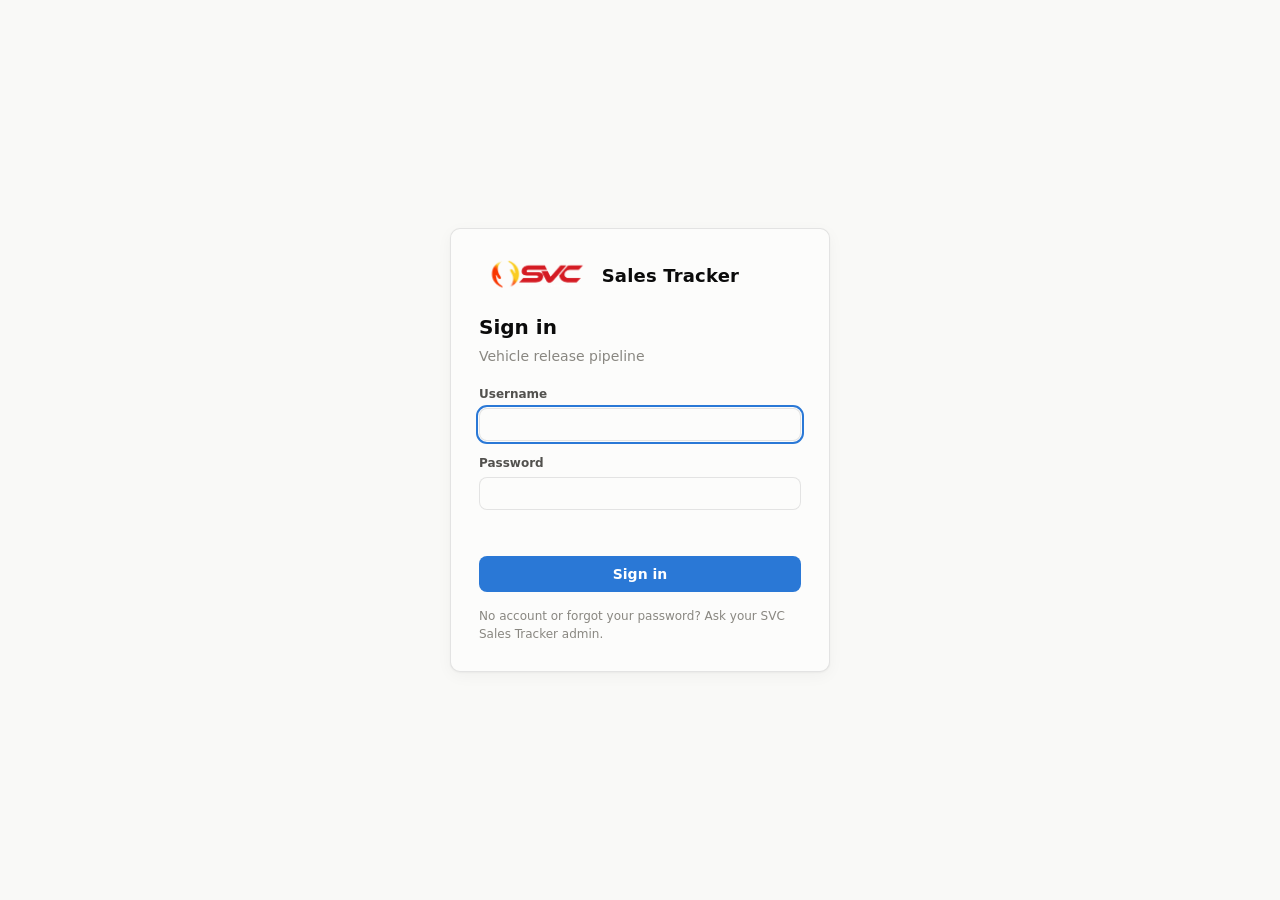
<file: public/index.html>
<!doctype html>
<html lang="en">
<head>
  <meta charset="utf-8">
  <meta name="viewport" content="width=device-width, initial-scale=1">
  <title>SVC Sales Tracker</title>
  <link rel="stylesheet" href="styles.css">
  <link rel="icon" type="image/png" href="favicon.png">
  <link rel="apple-touch-icon" href="apple-touch-icon.png">
</head>
<body>
  <header class="topbar">
    <a class="brand" href="index.html" style="text-decoration:none;color:inherit" aria-label="SVC Sales Tracker home"><img src="svc-logo.png" alt="SVC" class="brand-logo"><span class="brand-name">Sales Tracker</span></a>
    <nav class="nav" data-page="home"></nav>
    <div class="spacer"></div>
  </header>
  <div class="hero-wrap" style="margin-top:6vh">
    <h1 id="hello">Vehicle release pipeline</h1>
    <p class="ink2">Dealers log their release plans; management sees every dealer rolled up into one live dashboard with sales forecasts.</p>
    <div class="choices">
      <a class="card choice" href="sales.html">
        <div class="ico">📝</div>
        <h2>Sales entry</h2>
        <p class="ink2">Add, update and track target releases, CS numbers, financing and status.</p>
      </a>
      <a class="card choice" href="dashboard.html">
        <div class="ico">📊</div>
        <h2>Dashboard</h2>
        <p class="ink2">Units sold, pipeline, cancellations, bank mix, GRM leaderboard and month-end projections.</p>
      </a>
      <a class="card choice" href="references.html" data-admin hidden>
        <div class="ico">🗂️</div>
        <h2>Data references</h2>
        <p class="ink2">Edit dealers, variants, units, colors, transactions, statuses and banks.</p>
      </a>
      <a class="card choice" href="activity.html" data-admin hidden>
        <div class="ico">🕘</div>
        <h2>Activity</h2>
        <p class="ink2">See who signed in, when people were last active, and every change they made.</p>
      </a>
      <a class="card choice" href="users.html" data-admin hidden>
        <div class="ico">👥</div>
        <h2>Users</h2>
        <p class="ink2">Create accounts and choose what each person can see.</p>
      </a>
    </div>
    <p class="muted" style="font-size:12px;margin-top:24px" id="storageNote"></p>
  </div>
  <script src="config.js"></script>
  <script src="common.js"></script>
  <script>
    initShell().then(me => {
      $('#hello').textContent = `Hi ${(me.name || me.username).split(' ')[0]}`;
      if (me.role === 'admin') $$('[data-admin]').forEach(el => el.hidden = false);
      $('#storageNote').textContent = {
        'google-sheets': 'Data is saved to your Google Sheet.',
        'demo': 'Demo mode: the data is fake and stays in this browser. Connect Google Sheets in config.js to go live.',
      }[me.storage];
    });
  </script>
</body>
</html>
</file>
<file: public/styles.css>
:root {
  color-scheme: light;
  --page: #f9f9f7;
  --surface: #fcfcfb;
  --surface-2: #f3f3f0;
  --ink: #0b0b0b;
  --ink-2: #52514e;
  --muted: #898781;
  --grid: #e1e0d9;
  --axis: #c3c2b7;
  --border: rgba(11, 11, 11, 0.10);
  --accent: #2a78d6;
  --accent-ink: #ffffff;
  --series-1: #2a78d6;
  --series-2: #eb6834;
  --series-3: #1baf7a;
  --series-4: #eda100;
  --good: #0ca30c;
  --good-text: #006300;
  --warning: #fab219;
  --serious: #ec835a;
  --critical: #d03b3b;
  --row-sold: #e9f6e9;
  --row-cancelled: #fbe7e7;
  --row-pending: #fdf4dc;
  --row-approved: #e6f0fb;
  --shadow: 0 1px 2px rgba(0, 0, 0, .04), 0 4px 16px rgba(0, 0, 0, .04);
  --radius: 10px;
  font-family: system-ui, -apple-system, "Segoe UI", sans-serif;
}
@media (prefers-color-scheme: dark) {
  :root:not([data-theme="light"]) {
    color-scheme: dark;
    --page: #0d0d0d; --surface: #1a1a19; --surface-2: #232321; --ink: #f0efec; --ink-2: #c3c2b7;
    --grid: #2c2c2a; --axis: #383835; --border: rgba(255, 255, 255, 0.10);
    --accent: #3987e5; --series-1: #3987e5; --series-2: #d95926; --series-3: #199e70; --series-4: #c98500;
    --good-text: #0ca30c;
    --row-sold: #14261a; --row-cancelled: #2e1717; --row-pending: #2c2410; --row-approved: #132235;
    --shadow: none;
  }
}
:root[data-theme="dark"] {
  color-scheme: dark;
  --page: #0d0d0d; --surface: #1a1a19; --surface-2: #232321; --ink: #f0efec; --ink-2: #c3c2b7;
  --grid: #2c2c2a; --axis: #383835; --border: rgba(255, 255, 255, 0.10);
  --accent: #3987e5; --series-1: #3987e5; --series-2: #d95926; --series-3: #199e70; --series-4: #c98500;
  --good-text: #0ca30c;
  --row-sold: #14261a; --row-cancelled: #2e1717; --row-pending: #2c2410; --row-approved: #132235;
  --shadow: none;
}

* { box-sizing: border-box; }
body { margin: 0; background: var(--page); color: var(--ink); font-size: 14px; line-height: 1.45; }
a { color: var(--accent); }
h1, h2, h3 { margin: 0; font-weight: 650; }
h1 { font-size: 20px; }
h2 { font-size: 15px; }
.muted { color: var(--muted); }
.ink2 { color: var(--ink-2); }
.num { font-variant-numeric: tabular-nums; text-align: right; }

/* top bar */
.topbar {
  position: sticky; top: 0; z-index: 10; display: flex; align-items: center; gap: 16px;
  padding: 10px 20px; background: var(--surface); border-bottom: 1px solid var(--border);
}
.brand { font-weight: 700; letter-spacing: .02em; display: flex; align-items: center; gap: 8px; }
.brand-mark { width: 22px; height: 22px; border-radius: 6px; background: var(--accent); display: grid; place-items: center; color: #fff; font-size: 12px; }
.nav { display: flex; gap: 4px; }
.nav a { padding: 6px 12px; border-radius: 8px; text-decoration: none; color: var(--ink-2); font-weight: 550; }
.nav a.active { background: var(--surface-2); color: var(--ink); }
.nav a:hover { background: var(--surface-2); }
.spacer { flex: 1; }

main { max-width: 1440px; margin: 0 auto; padding: 20px; }

/* controls */
button, .btn {
  font: inherit; border: 1px solid var(--border); background: var(--surface); color: var(--ink);
  padding: 7px 12px; border-radius: 8px; cursor: pointer; font-weight: 550; white-space: nowrap;
  display: inline-flex; align-items: center; gap: 6px; text-decoration: none;
}
button:hover, .btn:hover { background: var(--surface-2); }
button.primary { background: var(--accent); color: var(--accent-ink); border-color: transparent; }
button.primary:hover { filter: brightness(1.08); background: var(--accent); }
button.danger { color: var(--critical); }
button.icon { padding: 4px 8px; }
input, select, textarea {
  font: inherit; color: var(--ink); background: var(--surface); border: 1px solid var(--border);
  border-radius: 8px; padding: 7px 10px; min-width: 0;
}
input:focus, select:focus, textarea:focus, button:focus-visible { outline: 2px solid var(--accent); outline-offset: 1px; }
label { display: flex; flex-direction: column; gap: 4px; font-size: 12px; color: var(--ink-2); font-weight: 550; }
.toolbar { display: flex; flex-wrap: wrap; gap: 8px; align-items: end; margin-bottom: 16px; }
.seg { display: inline-flex; border: 1px solid var(--border); border-radius: 8px; overflow: hidden; background: var(--surface); }
.seg button { border: 0; border-radius: 0; padding: 7px 12px; }
.seg button + button { border-left: 1px solid var(--border); }
.seg button.on { background: var(--surface-2); color: var(--ink); box-shadow: inset 0 -2px 0 var(--accent); }

/* cards */
.card { background: var(--surface); border: 1px solid var(--border); border-radius: var(--radius); box-shadow: var(--shadow); padding: 16px; min-width: 0; }
.card-head { display: flex; align-items: baseline; justify-content: space-between; gap: 8px; margin-bottom: 12px; }
.card-head .sub { font-size: 12px; color: var(--muted); }
.grid { display: grid; gap: 16px; }
.g-kpi { grid-template-columns: repeat(auto-fit, minmax(180px, 1fr)); margin-bottom: 16px; }
.g-2 { grid-template-columns: repeat(2, minmax(0, 1fr)); margin-bottom: 16px; }
.g-3 { grid-template-columns: repeat(3, minmax(0, 1fr)); margin-bottom: 16px; }
.span-2 { grid-column: span 2; }
@media (max-width: 1100px) { .g-3 { grid-template-columns: repeat(2, minmax(0, 1fr)); } }
@media (max-width: 760px) {
  .g-2, .g-3 { grid-template-columns: 1fr; }
  .span-2 { grid-column: auto; }
  main { padding: 16px; }
  .topbar { padding: 10px 16px; flex-wrap: wrap; }
}

.kpi .label { font-size: 12px; color: var(--ink-2); font-weight: 550; }
.kpi .value { font-size: 30px; font-weight: 650; margin: 4px 0 2px; letter-spacing: -.01em; }
.kpi .foot { font-size: 12px; color: var(--muted); }
.kpi.hero { background: linear-gradient(0deg, var(--surface), var(--surface)); border-color: color-mix(in srgb, var(--accent) 40%, var(--border)); }

.chart-box { position: relative; height: 260px; }
.chart-box.tall { height: 320px; }

/* tables */
.table-wrap { overflow: auto; border: 1px solid var(--border); border-radius: var(--radius); background: var(--surface); }
table { border-collapse: collapse; width: 100%; font-size: 13px; }
th, td { padding: 7px 10px; border-bottom: 1px solid var(--grid); text-align: left; white-space: nowrap; }
th { position: sticky; top: 0; background: var(--surface-2); font-size: 11px; text-transform: uppercase; letter-spacing: .04em; color: var(--ink-2); z-index: 1; }
tbody tr:last-child td { border-bottom: 0; }
.card table th { background: transparent; position: static; }
.card td, .card th { padding: 6px 8px; }
/* status tint: --st is set per row from the red → green status scale */
tr.st { background: color-mix(in srgb, var(--st) 13%, var(--surface)); }
td.client { max-width: 220px; overflow: hidden; text-overflow: ellipsis; }

.pill { display: inline-flex; align-items: center; gap: 6px; font-size: 12px; font-weight: 600; padding: 2px 8px; border-radius: 999px; background: var(--surface-2); color: var(--ink); }
.dot { width: 8px; height: 8px; border-radius: 50%; display: inline-block; flex: none; }
.dot { background: var(--muted); }
.name-cell { display: flex; align-items: center; gap: 8px; }
.name-cell .dot { width: 12px; height: 12px; box-shadow: 0 0 0 2px var(--surface), 0 0 0 3px var(--border); }
select.status-select { padding: 3px 6px; font-size: 12px; font-weight: 600; background: transparent; }

.chips { display: flex; flex-wrap: wrap; gap: 8px; margin-bottom: 12px; }
.chip { background: var(--surface); border: 1px solid var(--border); border-radius: 999px; padding: 4px 12px; font-size: 13px; display: inline-flex; gap: 6px; align-items: center; }
.chip b { font-variant-numeric: tabular-nums; }

/* dialog */
dialog { border: 1px solid var(--border); border-radius: 14px; padding: 0; background: var(--surface); color: var(--ink); width: min(720px, calc(100vw - 32px)); }
dialog::backdrop { background: rgba(0, 0, 0, .35); }
dialog form { padding: 20px; }
.form-grid { display: grid; grid-template-columns: repeat(3, minmax(0, 1fr)); gap: 12px; margin: 16px 0; }
.form-grid .wide { grid-column: span 3; }
.form-grid .two { grid-column: span 2; }
@media (max-width: 600px) { .form-grid { grid-template-columns: 1fr; } .form-grid .wide, .form-grid .two { grid-column: auto; } }
.dialog-actions { display: flex; justify-content: flex-end; gap: 8px; }

.toast { position: fixed; bottom: 20px; left: 50%; transform: translateX(-50%); background: var(--ink); color: var(--page); padding: 10px 16px; border-radius: 10px; font-weight: 550; opacity: 0; transition: opacity .2s; pointer-events: none; z-index: 50; }
.toast.show { opacity: 1; }
.empty { padding: 40px; text-align: center; color: var(--muted); }

/* landing */
.hero-wrap { max-width: 900px; margin: 8vh auto 0; padding: 0 16px; }
.hero-wrap h1 { font-size: 30px; margin-bottom: 8px; }
.choices { display: grid; grid-template-columns: 1fr 1fr; gap: 16px; margin-top: 28px; }
@media (max-width: 640px) { .choices { grid-template-columns: 1fr; } }
.choice { display: block; text-decoration: none; color: inherit; padding: 24px; }
.choice:hover { border-color: var(--accent); }
.choice h2 { font-size: 18px; margin: 10px 0 6px; }
.choice .ico { width: 40px; height: 40px; border-radius: 10px; display: grid; place-items: center; background: var(--surface-2); font-size: 20px; }

/* data references */
.ref-layout { display: grid; grid-template-columns: 220px minmax(0, 1fr); gap: 16px; align-items: start; }
.ref-tabs { display: flex; flex-direction: column; gap: 2px; position: sticky; top: 72px; }
.ref-tabs button { justify-content: space-between; border: 0; background: transparent; text-align: left; padding: 8px 12px; color: var(--ink-2); }
.ref-tabs button.on { background: var(--surface); color: var(--ink); box-shadow: inset 3px 0 0 var(--accent); border-radius: 0 8px 8px 0; }
.ref-tabs .count { color: var(--muted); font-weight: 500; font-variant-numeric: tabular-nums; }
.ref-name { width: 100%; min-width: 220px; border-color: transparent; background: transparent; padding: 5px 8px; }
.ref-name:hover { border-color: var(--border); }
.nowrap { white-space: nowrap; }
button:disabled { opacity: .35; cursor: default; }
@media (max-width: 760px) {
  .ref-layout { grid-template-columns: 1fr; }
  .ref-tabs { position: static; flex-direction: row; overflow-x: auto; }
  .ref-tabs button.on { box-shadow: inset 0 -2px 0 var(--accent); border-radius: 8px 8px 0 0; }
}

/* column filters */
tr.filters th { top: 33px; background: var(--surface-2); padding: 4px 6px; text-transform: none; letter-spacing: 0; }
tr.filters input, tr.filters select { width: 100%; min-width: 80px; padding: 4px 6px; font-size: 12px; font-weight: 400; }
tr.filters .on { border-color: var(--accent); box-shadow: inset 0 0 0 1px var(--accent); }
th.sortable { cursor: pointer; user-select: none; }
th.sortable:hover { color: var(--ink); }

[hidden] { display: none !important; }

/* someone else changed the release being edited */
.conflict { margin-top: 12px; padding: 10px 12px; border-radius: 8px; font-size: 13px;
  background: color-mix(in srgb, var(--warning) 18%, var(--surface)); border: 1px solid color-mix(in srgb, var(--warning) 55%, transparent); }
.conflict ul { margin: 6px 0; padding-left: 18px; }

/* user menu */
.user-menu { position: relative; }
.user-menu summary { list-style: none; display: flex; align-items: center; gap: 8px; cursor: pointer; padding: 4px 8px; border-radius: 8px; }
.user-menu summary::-webkit-details-marker { display: none; }
.user-menu summary:hover { background: var(--surface-2); }
.user-menu .avatar { width: 28px; height: 28px; border-radius: 50%; background: var(--surface-2); border: 1px solid var(--border); display: grid; place-items: center; font-weight: 650; font-size: 13px; }
.user-menu .who { display: flex; flex-direction: column; line-height: 1.15; font-size: 13px; }
.user-menu .who small { color: var(--muted); font-size: 11px; }
.user-menu .menu { position: absolute; right: 0; top: calc(100% + 6px); background: var(--surface); border: 1px solid var(--border); border-radius: 10px; box-shadow: 0 8px 24px rgba(0,0,0,.12); padding: 6px; min-width: 200px; display: flex; flex-direction: column; gap: 2px; z-index: 30; }
.user-menu .menu button { border: 0; justify-content: flex-start; font-weight: 500; }
#pwDlg { width: min(420px, calc(100vw - 32px)); }
#pwDlg form h2 { margin-bottom: 4px; }
@media (max-width: 760px) { .user-menu .who { display: none; } }

/* login */
.login-wrap { min-height: 100vh; display: grid; place-items: center; padding: 16px; }
.login-card { width: min(380px, 100%); padding: 28px; }
.login-card form { display: flex; flex-direction: column; gap: 14px; margin-top: 20px; }
.login-card .error { color: var(--critical); font-size: 13px; min-height: 18px; }
.role-badge { font-size: 11px; font-weight: 650; padding: 2px 8px; border-radius: 999px; background: var(--surface-2); }
.role-badge.admin { background: color-mix(in srgb, var(--accent) 18%, transparent); }
tr.inactive td { opacity: .5; }

/* demo mode */
.demo-pill { background: color-mix(in srgb, var(--warning) 30%, transparent); font-size: 11px; padding: 1px 8px; }
.demo-accounts { display: flex; flex-direction: column; gap: 6px; }
.demo-acct { justify-content: space-between; font-weight: 500; }

/* SVC brand */
.brand-logo { height: 26px; width: auto; display: block; }
.brand-name { font-weight: 700; letter-spacing: .01em; white-space: nowrap; }
.brand-login .brand-logo { height: 38px; }
.brand-login .brand-name { font-size: 18px; }
@media (max-width: 760px) { .brand-name { display: none; } }
/* the logo file is made for white backgrounds: give it a white tile in dark mode */
@media (prefers-color-scheme: dark) {
  :root:not([data-theme="light"]) .brand-logo { background: #fff; border-radius: 6px; padding: 3px 6px; box-sizing: content-box; height: 22px; }
}
:root[data-theme="dark"] .brand-logo { background: #fff; border-radius: 6px; padding: 3px 6px; box-sizing: content-box; height: 22px; }

/* activity log */
.act { font-size: 12px; font-weight: 600; padding: 2px 8px; border-radius: 999px; background: var(--surface-2); white-space: nowrap; }
.act.good { background: color-mix(in srgb, var(--good) 16%, transparent); }
.act.bad { background: color-mix(in srgb, var(--critical) 14%, transparent); }
.act.muted { color: var(--ink-2); }
td.details { white-space: normal; min-width: 260px; max-width: 560px; color: var(--ink-2); }
</file>
